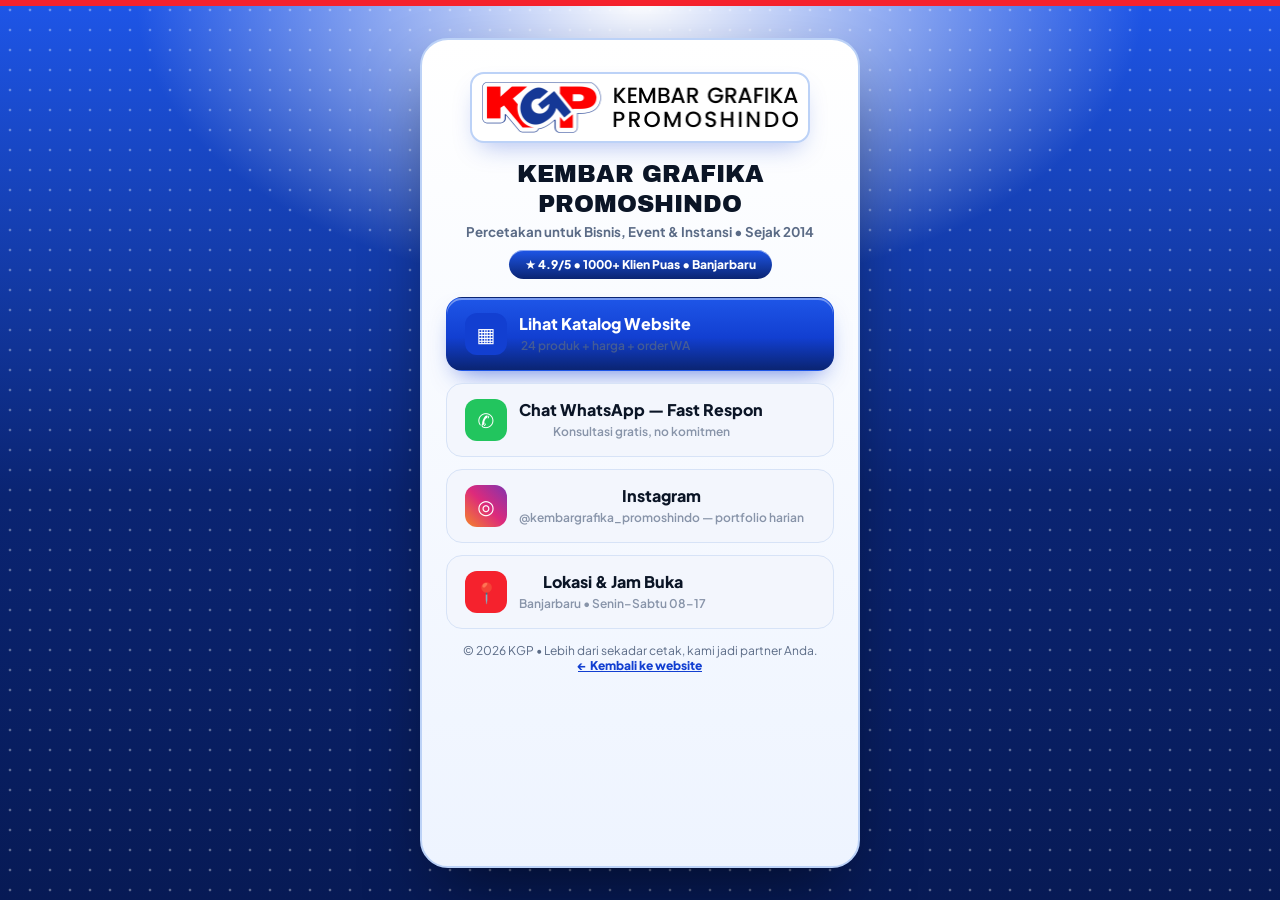
<file: bio.html>
<!DOCTYPE html>
<html lang="id">
<head>
<meta charset="UTF-8">
<meta name="viewport" content="width=device-width, initial-scale=1.0">
<!-- Google tag (gtag.js) -->
<script async src="https://www.googletagmanager.com/gtag/js?id=G-MZEDZ8ZK4W"></script>
<script>
  window.dataLayer = window.dataLayer || [];
  function gtag(){dataLayer.push(arguments);}
  gtag('js', new Date());

  gtag('config', 'G-MZEDZ8ZK4W');
</script>
<title>KGP • Semua Link — Kembar Grafika Promoshindo</title>
<meta name="description" content="Semua link KGP: katalog website, WhatsApp, Shopee, Tokopedia, Instagram, TikTok.">
<link rel="icon" href="assets/logo-kgp-new.png">
<link href="https://fonts.googleapis.com/css2?family=Archivo+Black&family=Plus+Jakarta+Sans:wght@400;600;700;800&display=swap" rel="stylesheet">
<style>
*{margin:0;padding:0;box-sizing:border-box}body{font-family:'Plus Jakarta Sans',system-ui;background:radial-gradient(720px 420px at 50% 0%,#ffffff 0%,rgba(255,255,255,0) 70%),radial-gradient(rgba(255,255,255,.35) 1.5px,transparent 1.6px),linear-gradient(180deg,#1e56e8 0%,#0a2472 55%,#071a55 100%);background-size:auto,20px 20px,auto;min-height:100vh;color:#0b1526;display:flex;justify-content:center;padding:32px 16px;border-top:6px solid #f5222d}
.card{width:min(440px,100%);background:linear-gradient(180deg,#fff,#eef4ff);border:2px solid #bcd2f7;border-radius:28px;padding:32px 24px;text-align:center;box-shadow:0 30px 70px -20px rgba(0,0,0,.55),inset 0 2px 0 #fff}
.avatar-img{width:340px;height:auto;max-width:100%;margin:0 auto;background:#fff;border-radius:14px;padding:8px 10px;border:2px solid #bcd2f7;box-shadow:0 12px 26px -10px rgba(18,63,209,.35)}
h1{font-family:'Archivo Black',sans-serif;font-weight:400;font-size:24px;line-height:1.25;margin-top:12px}small{display:block;color:#5b6b86;font-weight:700;margin:4px 0 2px}.badge{display:inline-block;background:linear-gradient(180deg,#1e56e8,#0a2472);color:#fff;font-weight:800;font-size:12px;border-radius:99px;padding:7px 16px;margin:8px 0 18px;box-shadow:inset 0 1px 0 rgba(255,255,255,.5)}
a.link{display:flex;align-items:center;gap:12px;background:#f3f6fd;border:1px solid #d7e3f7;border-radius:16px;padding:15px 18px;font-weight:800;margin-bottom:12px;color:#0b1526;text-decoration:none;transition:.2s}
a.link:hover{transform:translateY(-2px);border-color:#123fd1;box-shadow:0 12px 26px -12px rgba(18,63,209,.5)}
a.link span.ic{width:42px;height:42px;border-radius:12px;background:#123fd1;color:#fff;display:grid;place-items:center;font-size:20px;flex-shrink:0}
a.link.primary{background:linear-gradient(180deg,#1e56e8 0%,#123fd1 55%,#0a2472 100%);color:#fff;border-color:transparent;box-shadow:inset 0 2px 0 rgba(255,255,255,.4),0 12px 26px -12px rgba(18,63,209,.7)}
a.link small{display:block;font-weight:600;opacity:.7;font-size:12px}
.foot{font-size:12px;color:#5b6b86;margin-top:14px}
</style>
</head>
<body>
<div class="card">
  <img class="avatar-img" src="assets/logo-kgp-new.png" alt="Logo KGP">
  <h1>KEMBAR GRAFIKA PROMOSHINDO</h1>
  <small>Percetakan untuk Bisnis, Event & Instansi • Sejak 2014</small>
  <div class="badge">★ 4.9/5 • 1000+ Klien Puas • Banjarbaru</div>

  <a class="link primary" href="index.html"><span class="ic">▦</span><span>Lihat Katalog Website<small>24 produk + harga + order WA</small></span></a>
  <a class="link" data-wa="Halo KGP! Saya dari Instagram, mau konsultasi cetak." href="#"><span class="ic" style="background:#22c55e">✆</span><span>Chat WhatsApp — Fast Respon<small>Konsultasi gratis, no komitmen</small></span></a>
  <a class="link" data-mp="shopee" href="https://shopee.co.id/kembargrafikapromoshindo"><span class="ic" style="background:#ee4d2d">S</span><span>Shopee KGP<small>kembargrafikapromoshindo</small></span></a>
  <a class="link" data-mp="shopee2" href="https://shopee.co.id/kembarprintshop"><span class="ic" style="background:#ee4d2d">S</span><span>Shopee Printshop<small>kembarprintshop</small></span></a>
  <a class="link" data-mp="tokopedia" href="#"><span class="ic" style="background:#03ac0e">T</span><span>Tokopedia KGP<small>Belanja aman & mudah</small></span></a>
  <a class="link" data-social="instagram" href="https://instagram.com/kembargrafika_promoshindo"><span class="ic" style="background:linear-gradient(45deg,#f58529,#dd2a7b,#8134af)">◎</span><span>Instagram<small>@kembargrafika_promoshindo — portfolio harian</small></span></a>
  <a class="link" href="https://maps.app.goo.gl/7oLLcDQhhKLDeuBe9" id="mapsLink"><span class="ic" style="background:#f5222d">📍</span><span>Lokasi & Jam Buka<small>Banjarbaru • Senin–Sabtu 08–17</small></span></a>

  <div class="foot">© <span id="year"></span> KGP • Lebih dari sekadar cetak, kami jadi partner Anda.<br><a href="index.html" style="color:#123fd1;font-weight:800">← Kembali ke website</a></div>
</div>
<script src="js/config.js?v=17"></script>
<script>
const WA=(window.KGP_CONFIG||{}).waNumber||"6282254887729";
document.querySelectorAll("[data-wa]").forEach(a=>a.href=`https://wa.me/${WA}?text=${encodeURIComponent(a.dataset.wa)}`);
const mp=(window.KGP_CONFIG||{}).marketplace||{};const so=(window.KGP_CONFIG||{}).social||{};
document.querySelectorAll('[data-mp="shopee"]').forEach(a=>{if(mp.shopee)a.href=mp.shopee;else a.style.display="none"});
document.querySelectorAll('[data-mp="shopee2"]').forEach(a=>{if(mp.shopee2)a.href=mp.shopee2;else a.style.display="none"});
document.querySelectorAll('[data-mp="tokopedia"]').forEach(a=>{if(mp.tokopedia)a.href=mp.tokopedia;else a.style.display="none"});
document.querySelectorAll('[data-mp="tiktokShop"]').forEach(a=>{if(mp.tiktokShop)a.href=mp.tiktokShop;else a.style.display="none"});
document.querySelectorAll('[data-social="instagram"]').forEach(a=>{if(so.instagram)a.href=so.instagram});
if((window.KGP_CONFIG||{}).mapsUrl)document.getElementById("mapsLink").href=(window.KGP_CONFIG||{}).mapsUrl;
document.getElementById("year").textContent=new Date().getFullYear();
</script>
</body>
</html>
</file>
